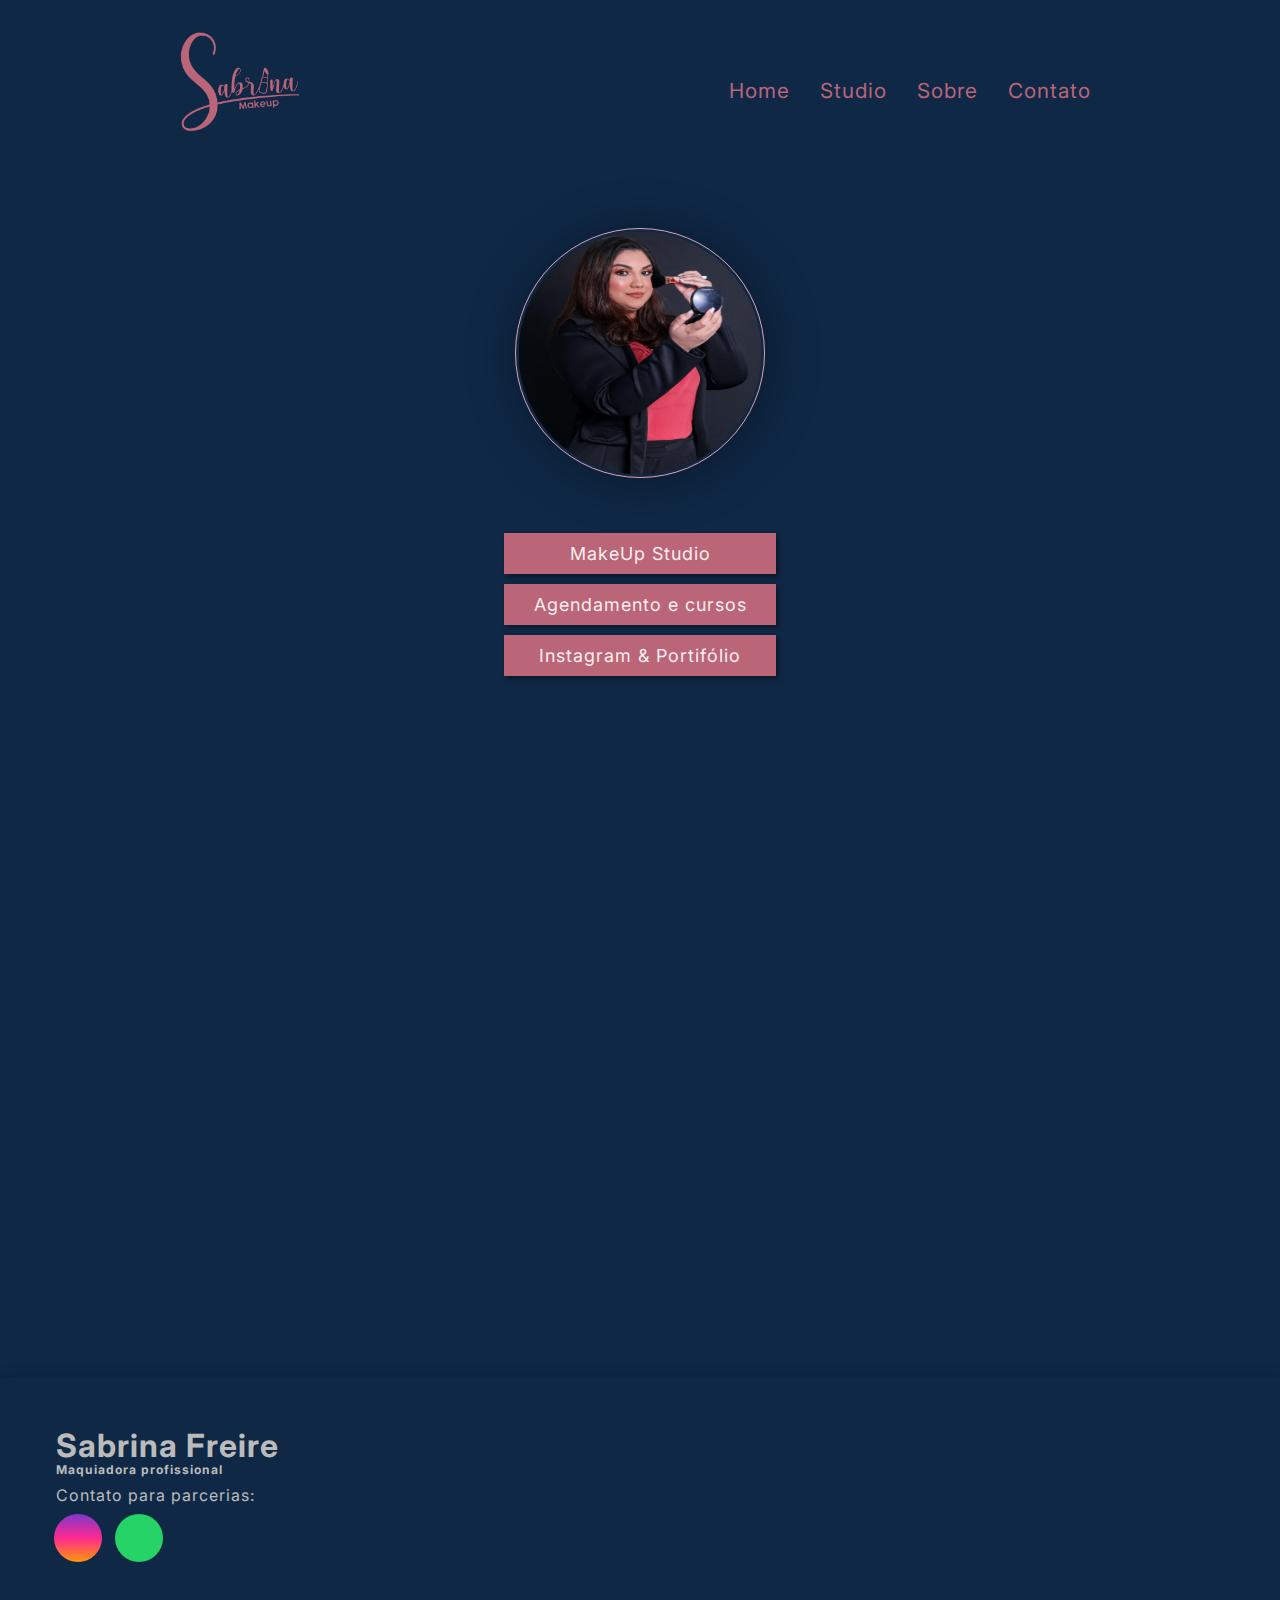
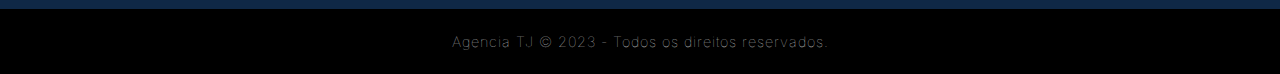
<file: index.html>
<!DOCTYPE html>
<html>
<head>
               <!---fundo do site-->
    <style>
        body{
        background-color:#0f2846;
        background-size: contain; /* ou 'contain' */
        background-position: center;
        background-attachment: fixed;

        }
        /* background mobile*/
        @media screen and (max-width:768px){
          body {
            background-color: #0f2846;
            /* vai ficar liso até achar uma imagem ideal*/
            background-image: none;
          }
        }
    </style>

    <!---links de imagens e styles--->
    <link rel="stylesheet" href="https://cdnjs.cloudflare.com/ajax/libs/font-awesome/6.2.1/css/all.min.css" integrity="sha512-MV7K8+y+gLIBoVD59lQIYicR65iaqukzvf/nwasF0nqhPay5w/9lJmVM2hMDcnK1OnMGCdVK+iQrJ7lzPJQd1w==" crossorigin="anonymous" referrerpolicy="no-referrer" />
    <link rel="shortcut icon" href="image/logos-16.png" type="image/x-icon">
    <title>Make Com Sabrina</title>
    <meta name="viewport" content="width=device-width, initial-scale=1.0">
    <link href="css/style.css" rel="stylesheet">

</head>

<body>
    <header class="header">
        <!---fotoicone -->
            <h1><img class="logo" src="image/logo-00.png" alt=""></h1>
            <nav>
                <ul class="navegacao-primaria">
                  <li><a href="home.html">Home</a></li>
                  <li><a href="#Studio">Studio</a></li>
                  <li><a href="#Sobre">Sobre</a></li>
                  <li><a href="links">Contato</a></li>
                </ul>
              </nav>
              <i class="fa-solid fa-bars"></i>
    </header>
    <section class="links" id="links">
        <!--foto-iconelp-->
    <img class="icone-lp" src="image/iconelp.jpg" alt="">

    <!---Menu de opções--->
    <nav class="menu-container">
        <ul>
            <li><a href="https://www.instagram.com/studiomakecomellas/" target="_blank">MakeUp Studio</a></li>
            <li><a href="https://api.whatsapp.com/message/DWLJS4X3447GN1?autoload=1&app_absent=0" target="_blank">Agendamento e cursos</a></li>
            <li><a href="https://www.instagram.com/makecomsabrina/" target="blank">Instagram & Portifólio</a></li>
        </ul>
    </nav>
    </section>

    <main>
           <section class="about-section">
            <div class="about-container">
                <div class="icon-container"></div>
            </div><!-- .about-container -->
        </section>
    </main>

    <!---rodapé-->
    <footer>
        <div id="footer_content">
            <div id="footer_contacts">
                <h1>Sabrina Freire<h6>Maquiadora profissional</h6></h1>
                <p>Contato para parcerias:</p>
                <div id="footer_social_media">
                    <a href="#" class="footer-link" id="instagram">
                        <i class="fa-brands fa-instagram"></i>
                    </a>
                    <a href="#" class="footer-link" id="whatsapp">
                        <i class="fa-brands fa-whatsapp"></i>
                    </a>
                </div>
            </div>
            <!--<ul class="footer-list">
            <li>
                <h3>Mais sobre mim:</h3>
            </li>
                 <li>
                    <a href="https://www.instagram.com/studiomakecomellas/" target="blank" class="footer-link">Studio</a>
                 </li>
            </ul>-->
        </div>
        <div id="footer_copyright">
           Agencia TJ &#169 2023 - Todos os direitos reservados.
           <!--<nav>
            Desenvolvido por Júnior Santos
           </nav>-->
        </div>
       </footer>
</body>

</html>
</file>
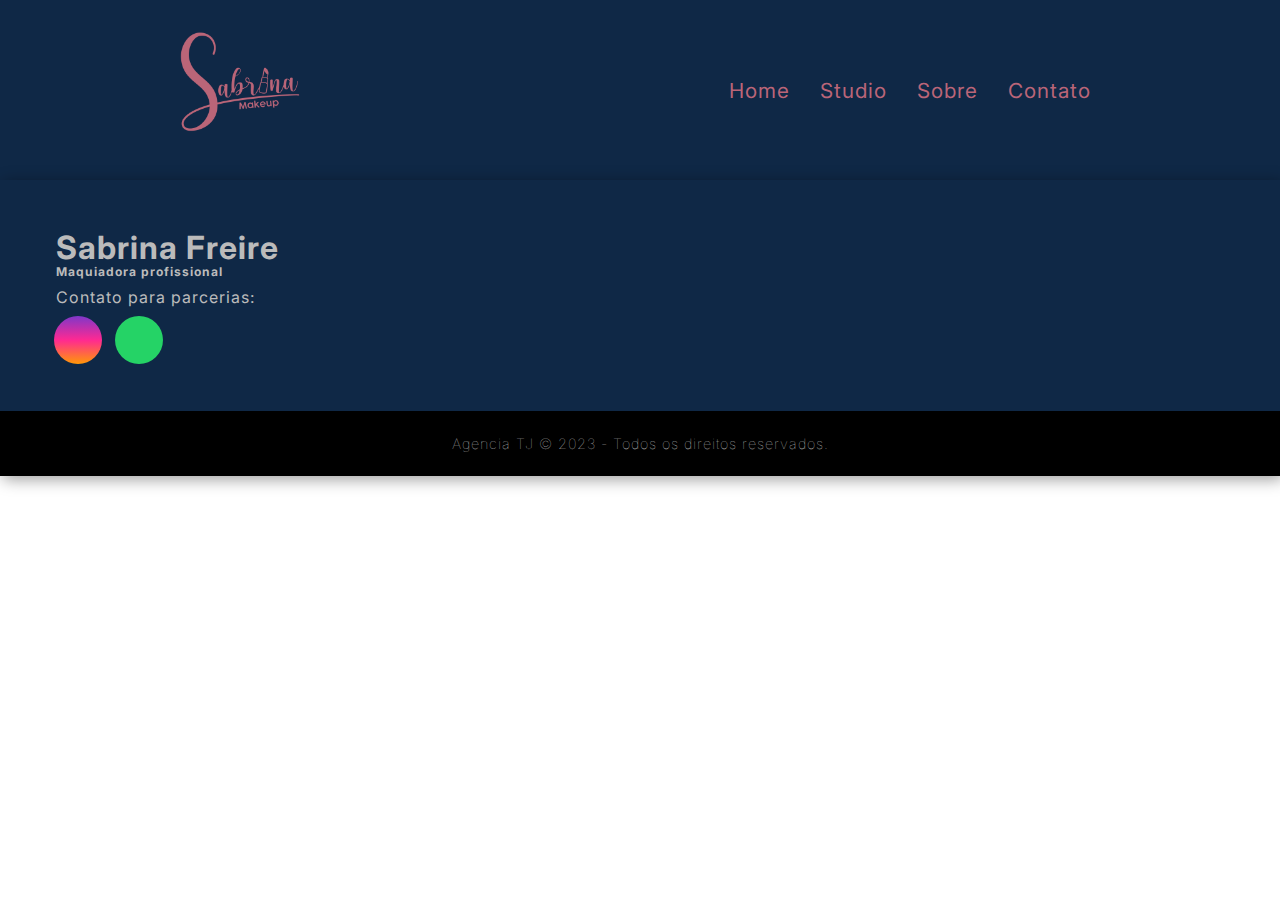
<file: home.html>
<!DOCTYPE html>
<html lang="en">
<head>
    <meta charset="UTF-8">
    <meta name="viewport" content="width=device-width, initial-scale=1.0">
    <link href="css/style.css" rel="stylesheet">
    <title>Document</title>
</head>
<body>
    <!--HEADER-->
    <header class="header">
        <!---fotoicone -->
            <h1><img class="logo" src="image/logo-00.png" alt=""></h1>
            <nav>
                <ul class="navegacao-primaria">
                  <li><a href="home.html">Home</a></li>
                  <li><a href="#Studio">Studio</a></li>
                  <li><a href="#Sobre">Sobre</a></li>
                  <li><a href="index.html#links">Contato</a></li>
                </ul>
              </nav>
              <i class="fa-solid fa-bars"></i>
    </header>

<section class="home">

</section>

 <!---rodapé-->
 <footer>
    <div id="footer_content">
        <div id="footer_contacts">
            <h1>Sabrina Freire<h6>Maquiadora profissional</h6></h1>
            <p>Contato para parcerias:</p>
            <div id="footer_social_media">
                <a href="#" class="footer-link" id="instagram">
                    <i class="fa-brands fa-instagram"></i>
                </a>
                <a href="#" class="footer-link" id="whatsapp">
                    <i class="fa-brands fa-whatsapp"></i>
                </a>
            </div>
        </div>
        <!--<ul class="footer-list">
        <li>
            <h3>Mais sobre mim:</h3>
        </li>
             <li>
                <a href="https://www.instagram.com/studiomakecomellas/" target="blank" class="footer-link">Studio</a>
             </li>
        </ul>-->
    </div>
    <div id="footer_copyright">
       Agencia TJ &#169 2023 - Todos os direitos reservados.
       <!--<nav>
        Desenvolvido por Júnior Santos
       </nav>-->
    </div>
   </footer>

</body>
</html>
</file>
<file: css/style.css>
@import url('https://fonts.googleapis.com/css2?family=Nunito:wght@300&display=swap');
@import url('https://fonts.googleapis.com/css2?family=Inter:wght@200;300;400;500;600&display=swap');
/* Define as configurações padrão */
* {
    margin: 0;
    padding: 0;
    box-sizing: border-box;
    font-family: 'Inter', Nanito, sans-serif;
    letter-spacing: 1px;
    list-style: none;
    text-decoration: none;
  }

  main {
    min-height: 100dvh;
    width: 100%;
    display: flex;
    align-items: center;
    justify-content: center;
  }

  main p {
    background-color: #dfa0ae;
    display: flex;
  }

  /* Define o tamanho do texto padrão */
  body {
    font-size: 18px;
  }
  
  /* Define o tamanho do texto para telas menores que 600px */
  @media screen and (max-width: 600px) {
    body {
      font-size: 14px;
    }
  }

  /* começa cabeçalho */
  .header {
    background-color: #0f2846;
    width: 100%;
    padding: 10px;
    display: flex;
    align-items: center;
    justify-content: space-around;
  }

  .header i {display: none;}

  .header h1 {
    font-size: 1.5rem;
  }

  header .navegacao-primaria {
    display: flex;
    gap: 10px;
    align-items: center;
  }

header .navegacao-primaria li a {
    padding: 10px;
    color: #ba6578;
    font-size: 1.3rem;
  }

header .navegacao-primaria li a:hover {
  color: #dfa0ae;
  }


   .logo {
    position: relative;
    left: 30%;
    transform: translateX(-50%);;
    margin-top: 1rem;
    display: block;
    width: 100%;
    max-width: 200px;
    margin: 0 auto;
    cursor: pointer;
  }
  /* termina cabeçalho */

  /* links - navegação */
  #links{
    display: flex;
    align-items: center;
    justify-content: center;
  }

  /*icone lp*/
  #links .icone-lp {
    position: relative;
    margin-top: 3rem;
    height: 250px;
    max-width: 250px;
    width: 550px;
    padding:2.5px;
    background-color: transparent;
    border: 1.5px solid  #dfa0ae;
    border-radius: 50%;
    cursor: pointer;
    box-shadow: 3px 3px 50px rgba(0.4, 0.4, 0.4, 0.4);
  }

  /* Define o estilo do menu */

  #links .menu-container {
    font-family: 'Nunito', sans-serif;
    text-align: center;
    position: absolute;
    margin-top: 35rem;
  }

  /* 'margin-bottom' adiciona margem abaixo do menu */
  #links .menu-container ul {
    list-style: none;
    display: flex;
    flex-direction: column;
    align-items: center;
    justify-content: center;
  }
  
  #links .menu-container li {
    margin-bottom: 10px;
    width: 17rem;
  }
  
  #links .menu-container li a {
    display: block;
    background-color: #ba6578;
    color: #ffefef;
    padding: 10px 20px;
    text-decoration: none;
    border-radius: 0px;
    text-transform: Inter, sans-serif;
    box-shadow: 3px 3px 5px rgba(0, 0, 0, 0.4);
  }
  
  #links .menu-container li a:hover {
    transform: scale(1.05);
    transition: 0.8s;
    color: #0f2846;
  }

/* Fiz alterações para deixar os botão no centro */  
#home {

}

  /* rodapé */
  footer {
    width: 100%;
    color: #bbbbbb;
    box-shadow: 3px 3px 15px rgba(0, 0, 0, 0.4);
  }
  .footer-link {
    text-decoration: none;
  }

  #footer_content {
    background-color: #0f2846;
    display: grid;
    grid-template-columns: repeat(2, 1fr);
    padding: 3rem 3.5rem;
  }
  #footer_contacts h1 {
    margin-bottom: -0.2rem;
    font-size: 2rem;
  }

  #footer_contacts p {
    margin-top: 0.5rem;
    font-size: 1rem;
  }
  
  #footer_social_media {
    display: flex;
    gap: 1rem;
    margin-top: 0.7rem;
  }
  
  .footer-link {
    display: flex;
    align-items: center;
    justify-content: center;
    height: 3rem;
    width: 3rem;
    color: #f5f5f5;
    border-radius: 50%;
    margin: -0.1rem;
    transition:all 0.3s;
  }
  .footer-link i {
    font-size: 1.50rem;
  }
  .footer-link:hover {
    opacity: 0.75;
  }

  #instagram {
    background: linear-gradient(#7f37c9, #ff2992, #ff9807);
  }

  #whatsapp {
    background-color: #25d366;
  }

  .footer-list {
    display: flex;
    flex-direction: column;
    gap: 0.75rem;
    list-style: none;
  }

  #footer_copyright {
    display: flex;
    justify-content: center;
    background-color: #000;
    font-size: 0.9rem;
    padding: 1.5rem;
    font-weight: 100;
  }
@media screen and (max-width: 992px) {
  header {
    height: 7rem;
    box-shadow: 3px 3px 5px rgba(0, 0, 0, 0.4);
  }
  header .navegacao-primaria {
    display: none;
  }
  .header i {
    display: block;
    color: #ba6578;
    cursor: pointer;
    font-size: 2.5rem;
  }
  .logo {
    margin-top: 1.0rem;
    width: 100%;
    max-width: 170px;
  }
  .icone-lp {
    margin-top: 2rem;
  }
}

@media screen and (max-width:768px) {
  #footer_content {
    grid-template-columns: repeat(2, 1fr);
    gap: 2rem;
    background-color: #0f2846;
  }
}

@media screen and (max-width:426px) {
  #footer_content {
    grid-template-columns: repeat(1, 1fr);
    padding: 3rem 2rem;
  }
}
</file>
